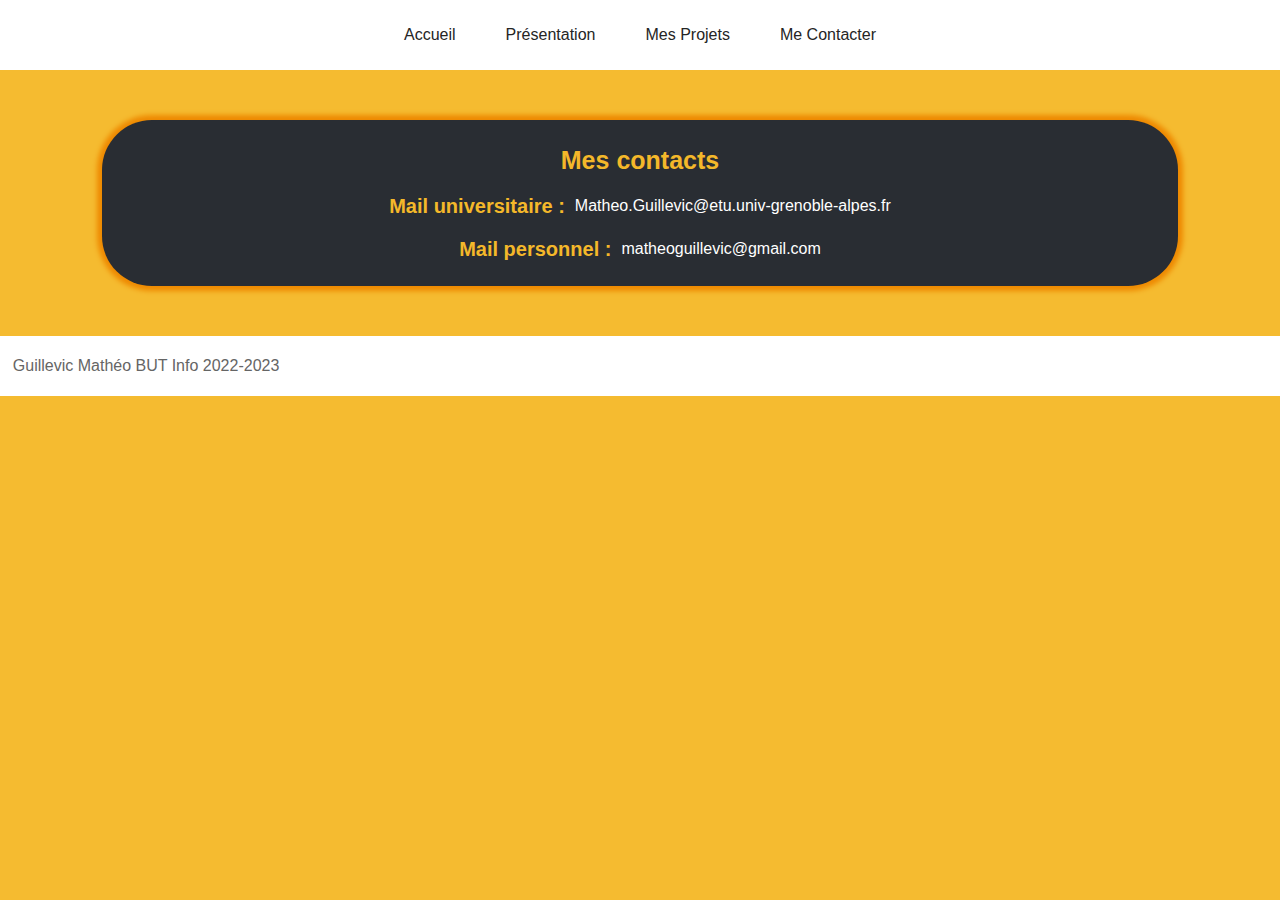
<file: me-contacter.html>
<!DOCTYPE html>
<html lang="en">

<head>
    <meta charset="UTF-8">
    <meta name="viewport" content="width=device-width, initial-scale=1.0">
    <title>Me Contacter</title>
    <link rel="stylesheet" href="style.css">
</head>

<body>
    <header>
        <ul class="nav_bar">
            <li class="nav_bar_item"><a href="index.html">Accueil</a></li>
            <li class="nav_bar_item"><a href="presentation.html">Présentation</a></li>
            <li class="nav_bar_item"><a href="mes-projets.html">Mes Projets</a></li>
            <li class="nav_bar_item"><a href="me-contacter.html">Me Contacter</a></li>
        </ul>
    </header>
    <main class="page_sec">
        <section class="block_contact">
            <div class="contact">
                <h1>Mes contacts</h1>
            </div>
            
            <div class="contact">
                <h2>Mail universitaire :</h2>
                <p>Matheo.Guillevic@etu.univ-grenoble-alpes.fr</p>
            </div>
            <div class="contact">
                <h2>Mail personnel :</h2>
                <p>matheoguillevic@gmail.com</p>
            </div>
            
        </section>
    </main>
    <footer>
        <p>Guillevic Mathéo BUT Info 2022-2023</p>

    </footer>
</body>

</html>
</file>
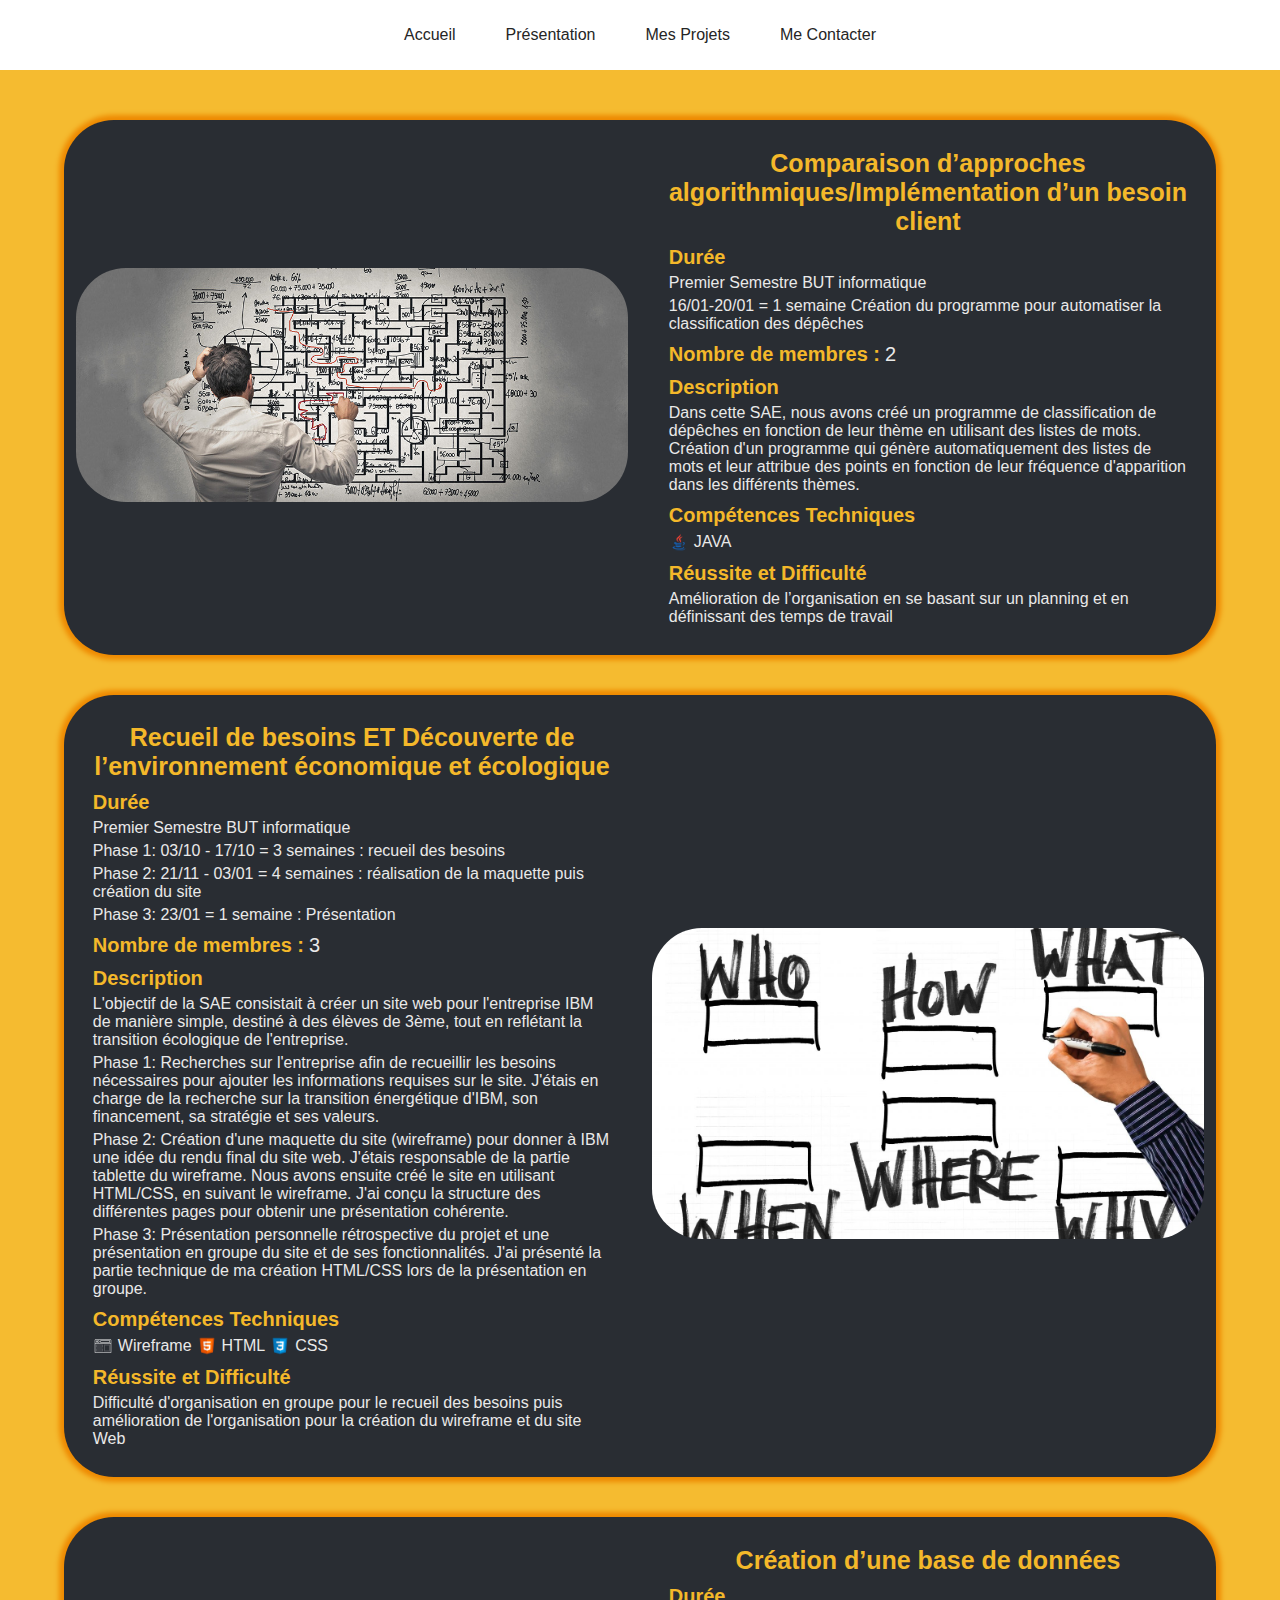
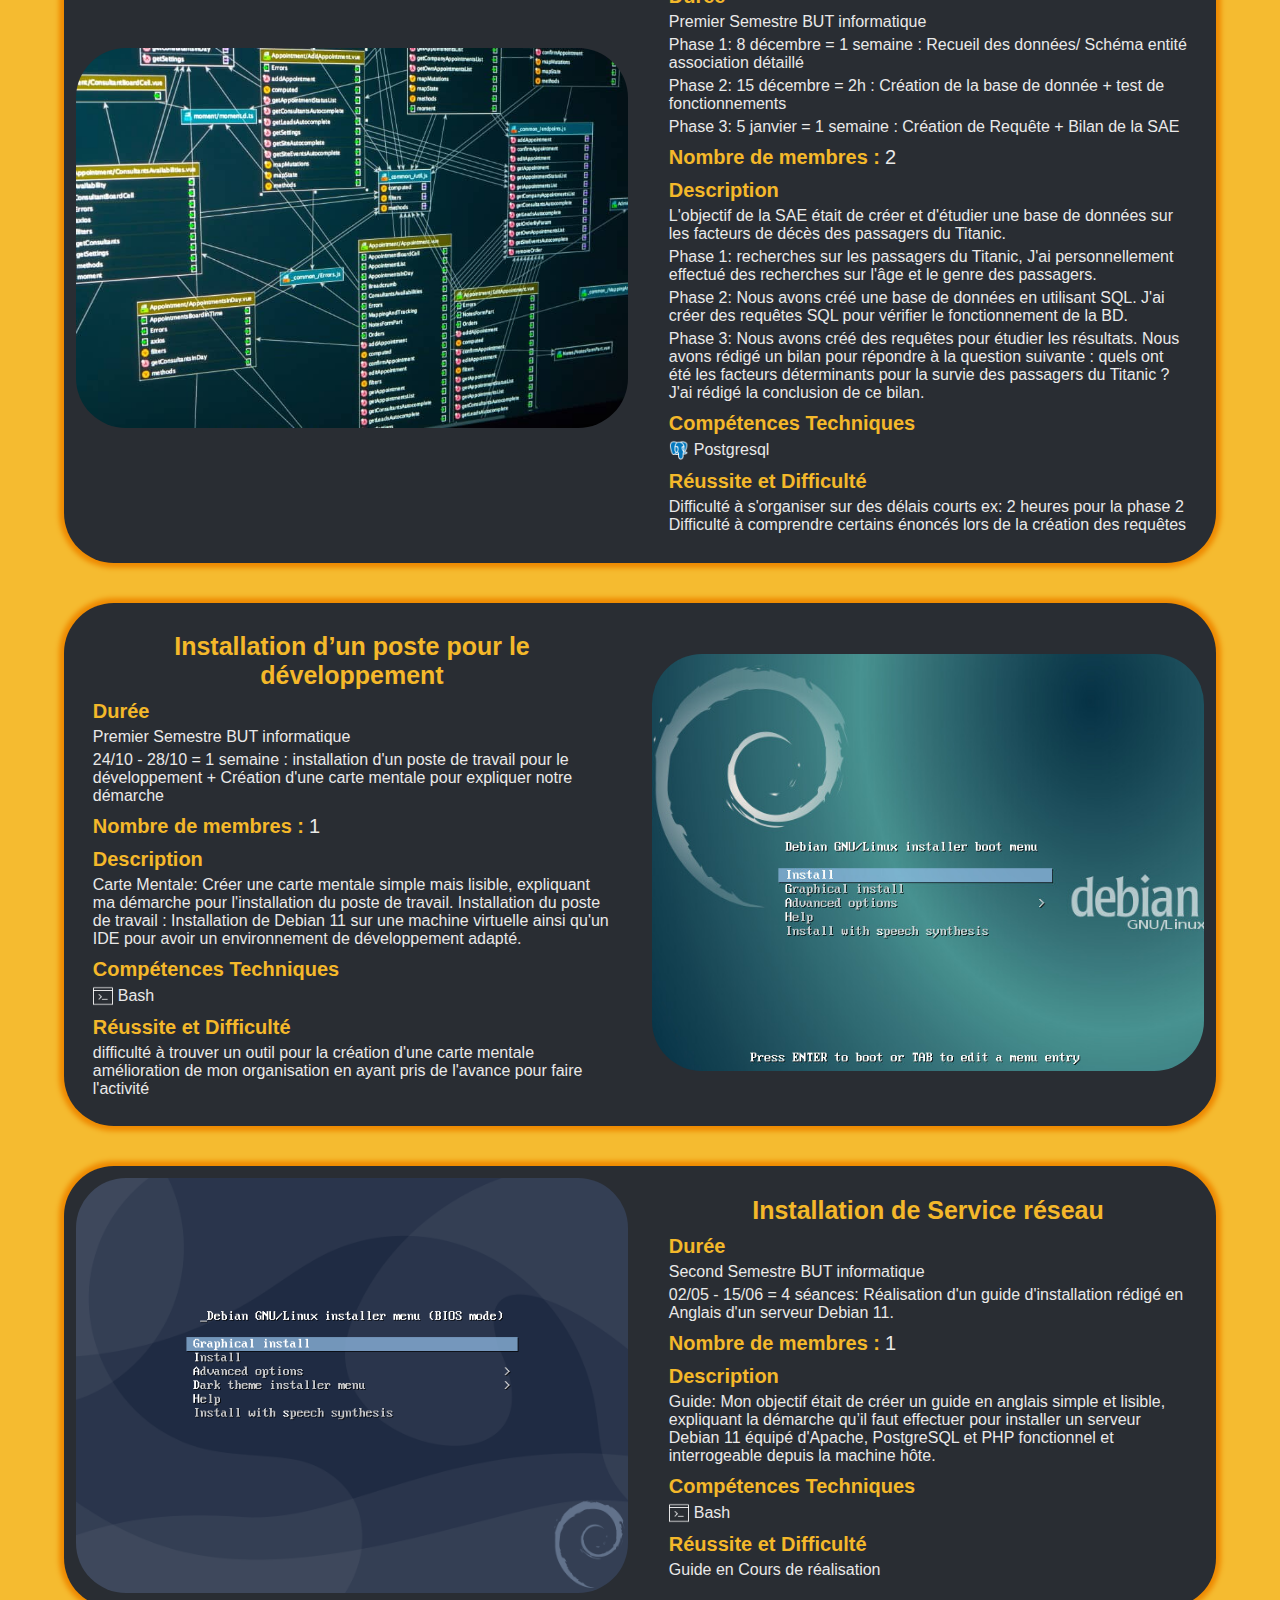
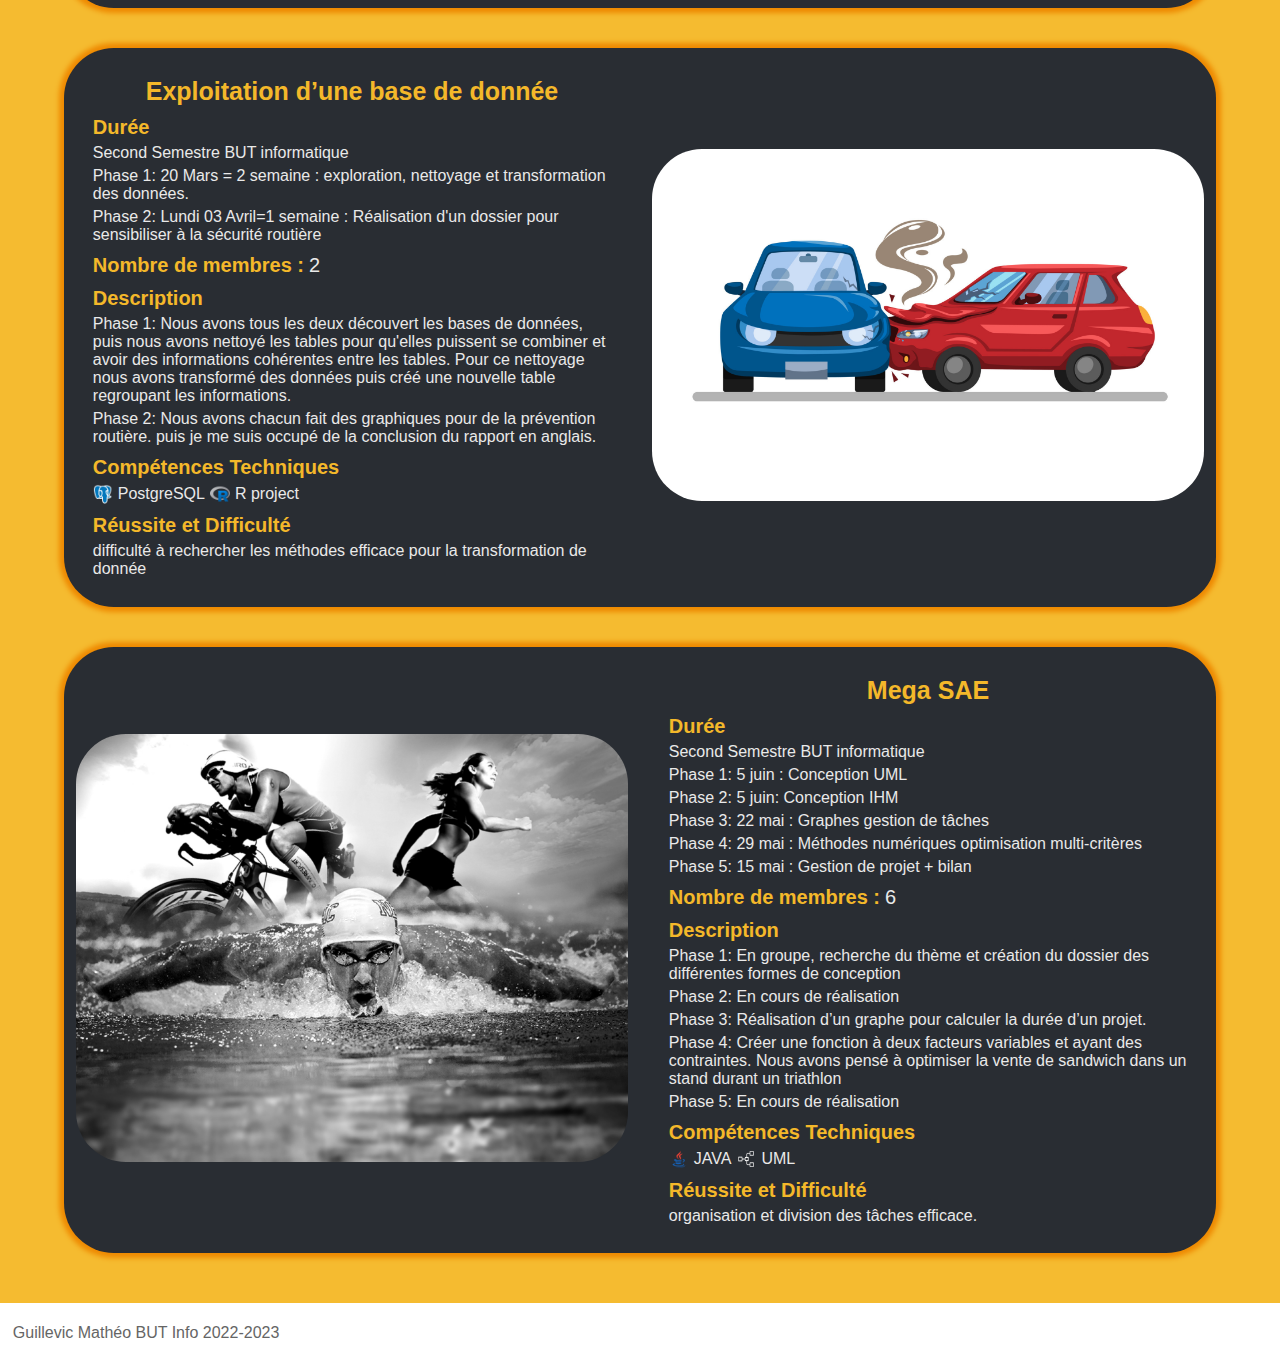
<file: mes-projets.html>
<!DOCTYPE html>
<html lang="en">

<head>
    <meta charset="UTF-8">
    <meta name="viewport" content="width=device-width, initial-scale=1.0">
    <title>Mes Projets</title>
    <link rel="stylesheet" href="style.css">
</head>

<body>
    <header>
        <ul class="nav_bar">
            <li class="nav_bar_item"><a href="index.html">Accueil</a></li>
            <li class="nav_bar_item"><a href="presentation.html">Présentation</a></li>
            <li class="nav_bar_item"><a href="mes-projets.html">Mes Projets</a></li>
            <li class="nav_bar_item"><a href="me-contacter.html">Me Contacter</a></li>
        </ul>
    </header>

    <main class="page_sec">    
        <section class="block_sec">
            <article>
                <figure>
                    <img class="img_block" src="img/complexite.jpg" alt="">
                </figure>
                    <!--https://lejournalabrasif.fr/la-complexite-ce-nest-pas-complique/-->
            </article>
            <article>
                <div class="content_proj">
                    <h1>Comparaison d’approches algorithmiques/Implémentation d’un besoin client</h1>
                    <div class="duree">
                        <h2>Durée</h2>
                        <p>Premier Semestre BUT informatique</p>
                        <p >16/01-20/01 = 1 semaine Création du programme pour automatiser la classification des dépêches </p>
                    </div>
                    <div class="nb_membre">
                        <h2>Nombre de membres :</h2> <p>2</p>
                    </div>
                    <div class="description">
                        <h2>Description</h2>
                        <p >Dans cette SAE, nous avons créé un programme de classification de dépêches en fonction de leur thème en utilisant des listes de mots.
                        Création d'un programme qui génère automatiquement des listes de mots et leur attribue des points en fonction de leur fréquence d'apparition dans les différents thèmes.</p>
                    </div>
                    <div class="competence_tech">
                        <h2>Compétences Techniques</h2>
                        <div class="icon_text">
                            <img class="icon_tech" src="img/icons8-logo-java-coffee-cup-48.png" alt="">
                            <p>JAVA</p> 
                        </div>
                    </div>
                    <div class="reussite">
                        <h2>Réussite et Difficulté</h2>
                        <p >Amélioration de l’organisation en se basant sur un planning et en définissant des temps de travail</p>
                    </div>
                </div>
            </article>
        </section>

        <section class="block_sec">
            <article>
                <div class="content_proj">
                    <h1>Recueil de besoins ET Découverte de l’environnement économique et écologique</h1>
                    <div class="duree">
                        <h2>Durée</h2>
                        <p>Premier Semestre BUT informatique</p>
                        <p>Phase 1: 03/10 - 17/10 = 3 semaines : recueil des besoins </p>
                        <p>Phase 2: 21/11 - 03/01 = 4 semaines : réalisation de la maquette puis création du site</p>
                        <p>Phase 3: 23/01 = 1 semaine : Présentation</p>
                    </div>
                    <div class="nb_membre">
                        <h2>Nombre de membres :</h2> <p>3</p>
                    </div>
                    <div class="description">
                        <h2>Description</h2>
                        <p >L'objectif de la SAE consistait à créer un site web pour l'entreprise IBM de manière simple, destiné à des élèves de 3ème, tout en reflétant la transition écologique de l'entreprise.</p>
                        <p>
                            Phase 1: Recherches sur l'entreprise afin de recueillir les besoins nécessaires pour ajouter les informations requises sur le site. J'étais en charge de la recherche sur la transition énergétique d'IBM, son financement, sa stratégie et ses valeurs.
                        </p>
                        <p>
                            Phase 2: Création d'une maquette du site (wireframe) pour donner à IBM une idée du rendu final du site web. J'étais responsable de la partie tablette du wireframe. Nous avons ensuite créé le site en utilisant HTML/CSS, en suivant le wireframe. J'ai conçu la structure des différentes pages pour obtenir une présentation cohérente.
                        </p>
                        <p>
                            Phase 3: Présentation personnelle rétrospective du projet et une présentation en groupe du site et de ses fonctionnalités. J'ai présenté la partie technique de ma création HTML/CSS lors de la présentation en groupe.
                        </p>
                    </div>
                    <div class="competence_tech">
                        <h2>Compétences Techniques</h2>
                        <div class="icon_text">
                            <img class="icon_tech" src="img/icons8-web-80.png" alt=""><p>Wireframe</p>
                            <img class="icon_tech" src="img/icons8-html-5-48.png" alt=""><p>HTML</p>
                            <img class="icon_tech" src="img/icons8-css-48.png" alt=""><p>CSS</p>
                        </div>
                    </div>
                    <div class="reussite">
                        <h2>Réussite et Difficulté</h2>
                        <p >    
                            Difficulté d'organisation en groupe pour le recueil des besoins 
                            puis amélioration de l'organisation pour la création du wireframe et du site Web                            
                        </p>
                    </div>
                </div>   

            </article>
            <article>
                <figure>
                    <img class="img_block" src="img/recueil.jpg" alt="">
                </figure>
                <!-- https://doc.jeedom.com/fr_FR/howtoadvance/debian.installation-->
            </article>
        </section>
        
        <section class="block_sec">
            <article>
                <figure>
                    <img class="img_block" src="img/sql.jpeg" alt="">
                </figure>
                <!--https://www.ambient-it.net/meilleures-base-de-donnees/-->
            </article>
            <article>
                <div class="content_proj">
                    <h1>Création d’une base de données</h1>
                    <div class="duree">
                        <h2>Durée</h2>
                        <p>Premier Semestre BUT informatique</p>
                        <p >Phase 1: 8 décembre = 1 semaine : Recueil des données/ Schéma entité association détaillé </p>
                        <p>Phase 2: 15 décembre = 2h : Création de la base de donnée + test de fonctionnements </p>
                        <p>Phase 3: 5 janvier = 1 semaine : Création de Requête + Bilan de la SAE</p>
                    </div>
                    <div class="nb_membre">
                        <h2>Nombre de membres :</h2> <p>2</p>
                    </div>
                    <div class="description">
                        <h2>Description</h2>
                        <p >L'objectif de la SAE était de créer et d'étudier une base de données sur les facteurs de décès des passagers du Titanic.</p>
                        <p>
                            Phase 1: recherches sur les passagers du Titanic, J'ai personnellement effectué des recherches sur l'âge et le genre des passagers.
                        </p>
                        <p>
                            Phase 2: Nous avons créé une base de données en utilisant SQL. J'ai créer des requêtes SQL pour vérifier le fonctionnement de la BD.
                        </p>
                        <p>
                            Phase 3: Nous avons créé des requêtes pour étudier les résultats. Nous avons rédigé un bilan pour répondre à la question suivante : quels ont été les facteurs déterminants pour la survie des passagers du Titanic ? J'ai rédigé la conclusion de ce bilan.
                        </p>
                    </div>
                    <div class="competence_tech">
                        <h2>Compétences Techniques</h2>
                        <div class="icon_text">
                            <img class="icon_tech" src="img/icons8-postgresql-48.png" alt=""><p>Postgresql</p>
                        </div>
                    </div>
                    <div class="reussite">
                        <h2>Réussite et Difficulté</h2>
                        <p >Difficulté à s'organiser sur des délais courts ex: 2 heures pour la phase 2
                            Difficulté à comprendre certains énoncés lors de la création des requêtes</p>
                    </div>
                </div>   
            </article>
        </section>

        <section class="block_sec">
            <article>
                <div class="content_proj">
                    <h1>Installation d’un poste pour le développement</h1>
                    <div class="duree">
                        <h2>Durée</h2>
                        <p>Premier Semestre BUT informatique</p>
                        <p >24/10 - 28/10 = 1 semaine : installation d'un poste de travail pour le développement + Création d'une carte mentale pour expliquer notre démarche
                        </p>
                    </div>
                    <div class="nb_membre">
                        <h2>Nombre de membres :</h2> <p>1</p>
                    </div>
                    <div class="description">
                        <h2>Description</h2>
                        <p >Carte Mentale: Créer une carte mentale simple mais lisible, expliquant ma démarche pour l'installation du poste de travail.
                            Installation du poste de travail : Installation de Debian 11 sur une machine virtuelle ainsi qu'un IDE pour avoir un environnement de développement adapté.
                            </p>
                    </div>
                    <div class="competence_tech">
                        <h2>Compétences Techniques</h2>
                        <div class="icon_text">
                            <img class="icon_tech" src="img/icons8-console-50.png" alt=""><p>Bash</p>
                        </div>
                    </div>
                    <div class="reussite">
                        <h2>Réussite et Difficulté</h2>
                        <p >difficulté à trouver un outil pour la création d'une carte mentale
                            amélioration de mon organisation en ayant pris de l'avance pour faire l'activité</p>
                    </div>
                </div>
            </article>
            <article>
                <figure>
                    <img class="img_block" src="img/debian.png" alt="">
                </figure>
                <!--https://la-gestion-de-projet-facile.fr/le-recueil-de-besoin-simple-avec-cqqcoqp-->
            </article>
        </section>

        <section class="block_sec">
            <article>
                <figure>
                    <img class="img_block" src="img/debian-serv.png" alt="">
                </figure>
                <!--https://la-gestion-de-projet-facile.fr/le-recueil-de-besoin-simple-avec-cqqcoqp-->
            </article>
            <article>
                <div class="content_proj">
                    <h1>Installation de Service réseau</h1>
                    <div class="duree">
                        <h2>Durée</h2>
                        <p>Second Semestre BUT informatique</p>
                        <p>02/05 - 15/06 = 4 séances: Réalisation d'un guide d'installation rédigé en Anglais d'un serveur Debian 11. </p>
                    </div>
                    <div class="nb_membre">
                        <h2>Nombre de membres :</h2> <p>1</p>
                    </div>
                    <div class="description">
                        <h2>Description</h2>
                        <p >Guide: Mon objectif était de créer un guide en anglais simple et lisible, expliquant la démarche 
                            qu’il faut effectuer pour installer un serveur Debian 11  équipé d'Apache, PostgreSQL et PHP fonctionnel 
                            et interrogeable depuis la machine hôte.</p>
                    </div>
                    <div class="competence_tech">
                        <h2>Compétences Techniques</h2>
                        <div class="icon_text">
                            <img class="icon_tech" src="img/icons8-console-50.png" alt=""><p>Bash</p>
                        </div>
                    </div>
                    <div class="reussite">
                        <h2>Réussite et Difficulté</h2>
                        <p >Guide en Cours de réalisation</p>
                    </div>
                </div>
            </article>
        </section>
        
        <section class="block_sec">
            <article>
                <div class="content_proj">
                    <h1>Exploitation d’une base de donnée</h1>
                    <div class="duree">
                        <h2>Durée</h2>
                        <p>Second Semestre BUT informatique</p>
                        <p>Phase 1: 20 Mars = 2 semaine : exploration, nettoyage et transformation des données.</p>
                        <p>Phase 2: Lundi 03 Avril=1 semaine : Réalisation d'un dossier pour sensibiliser à la sécurité routière</p>
                    </div>
                    <div class="nb_membre">
                        <h2>Nombre de membres :</h2> <p>2</p>
                    </div>
                    <div class="description">
                        <h2>Description</h2>
                        <p >Phase 1: Nous avons tous les deux découvert les bases de données, puis nous avons nettoyé les tables pour 
                            qu'elles puissent se combiner et avoir des informations cohérentes entre les tables. Pour ce nettoyage nous avons 
                            transformé des données puis créé une nouvelle table regroupant les informations.</p>
                            <p>Phase 2: Nous avons chacun fait des graphiques pour de la prévention routière. puis je me suis occupé de 
                            la conclusion du rapport en anglais.
                            </p>

                    </div>
                    <div class="competence_tech">
                        <h2>Compétences Techniques</h2>
                        <div class="icon_text">
                            <img class="icon_tech" src="img/icons8-postgresql-48.png" alt=""><p>PostgreSQL</p>
                            <img class="icon_tech" src="img/icons8-r-project-48.png" alt=""><p>R project</p>
                        </div>
                    </div>
                    <div class="reussite">
                        <h2>Réussite et Difficulté</h2>
                        <p>difficulté à rechercher les méthodes efficace pour la transformation de donnée</p>
                    </div>
                </div>
            </article>
            <article>
                <figure>
                    <img class="img_block" src="img/accident.jpg" alt="">
                </figure>
                <!--https://la-gestion-de-projet-facile.fr/le-recueil-de-besoin-simple-avec-cqqcoqp-->
            </article>
        </section>

        <section class="block_sec">
            <article>
                <figure>
                    <img class="img_block" src="img/triathlon.jpg" alt="">
                </figure>
                <!--https://la-gestion-de-projet-facile.fr/le-recueil-de-besoin-simple-avec-cqqcoqp-->
            </article>
            <article>
                <div class="content_proj">
                    <h1>Mega SAE</h1>
                    <div class="duree">
                        <h2>Durée</h2>
                        <p>Second Semestre BUT informatique</p>
                        <p>Phase 1: 5 juin : Conception UML</p>
                        <p>Phase 2: 5 juin:  Conception IHM</p>
                        <p>Phase 3: 22 mai : Graphes gestion de tâches</p>
                        <p>Phase 4: 29 mai : Méthodes numériques optimisation multi-critères</p>
                        <p> Phase 5: 15 mai : Gestion de projet + bilan</p>                            
                    </div>
                    <div class="nb_membre">
                        <h2>Nombre de membres :</h2> <p>6</p>
                    </div>
                    <div class="description">
                        <h2>Description</h2>
                        <p>Phase 1: En groupe, recherche du thème et création du dossier des différentes formes de conception</p>
                        <p>Phase 2: En cours de réalisation </p>
                        <p>Phase 3: Réalisation d’un graphe pour calculer la durée d’un projet.</p>
                        <p>Phase 4: Créer une fonction à deux facteurs variables et ayant des contraintes. 
                            Nous avons pensé à optimiser la vente de sandwich dans un stand durant un triathlon</p>
                        <p>Phase 5: En cours de réalisation</p>
                    </div>
                    <div class="competence_tech">
                        <h2>Compétences Techniques</h2>
                        <div class="icon_text">
                            <img class="icon_tech" src="img/icons8-logo-java-coffee-cup-48.png" alt=""><p>JAVA</p>
                            <img class="icon_tech" src="img/icons8-tâches-en-série-64.png" alt=""><p>UML</p>
                        </div>
                    </div>
                    <div class="reussite">
                        <h2>Réussite et Difficulté</h2>
                        <p>organisation et division des tâches efficace.</p>
                    </div>
                </div>
            </article>
        </section>

    </main>

    <footer>
        <p>Guillevic Mathéo BUT Info 2022-2023</p>

    </footer>

</body>

</html>
</file>
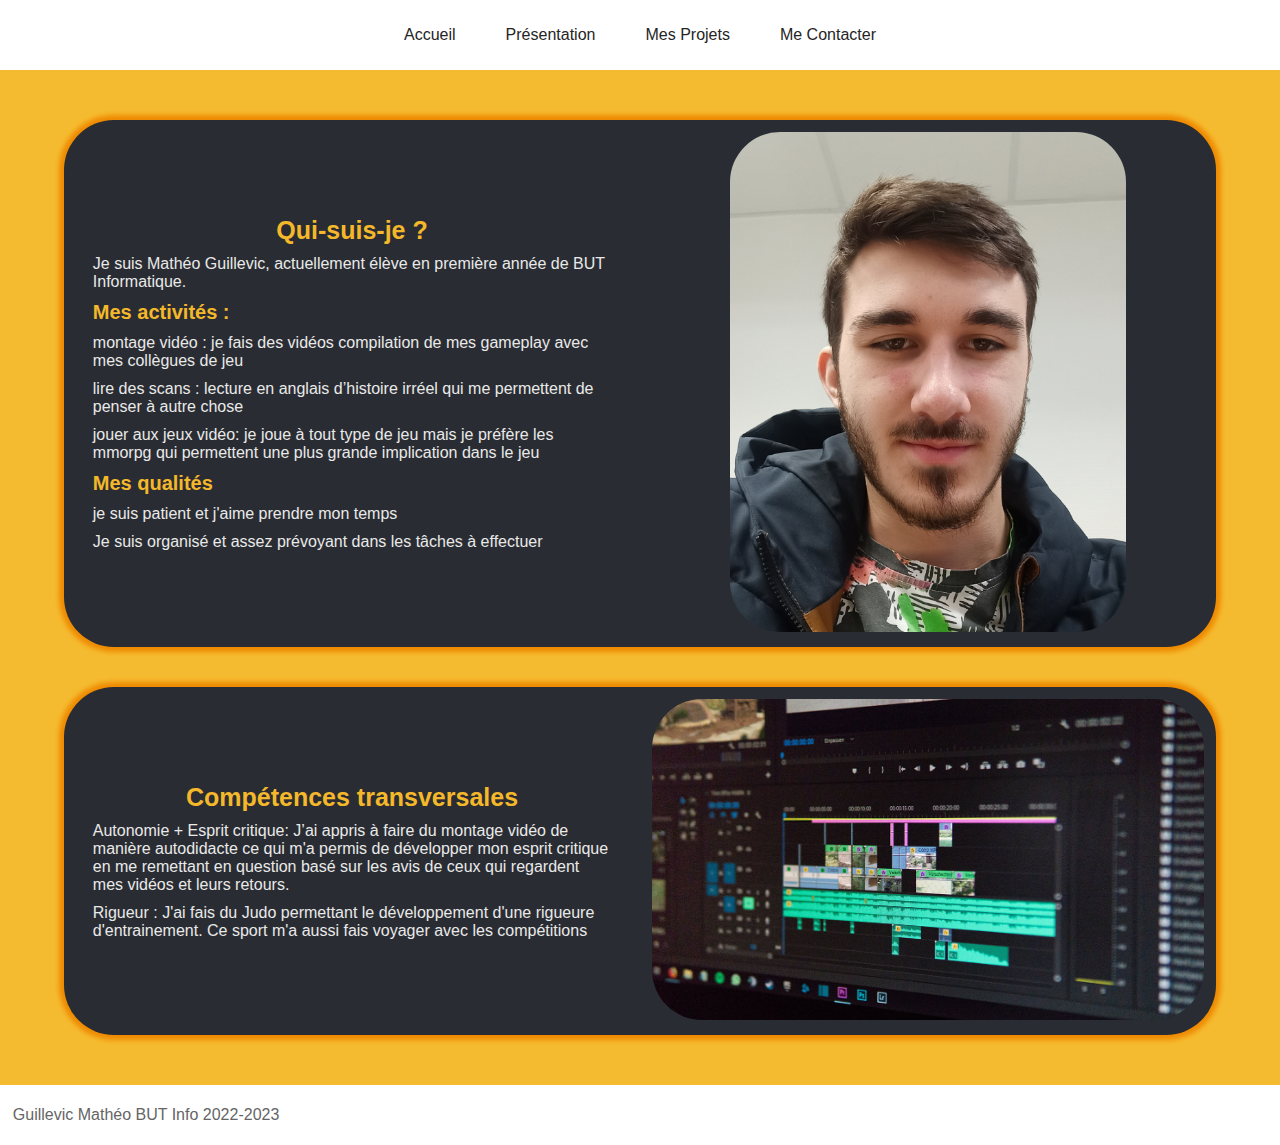
<file: presentation.html>
<!DOCTYPE html>
<html lang="en">

<head>
    <meta charset="UTF-8">
    <meta name="viewport" content="width=device-width, initial-scale=1.0">
    <title>Présentation</title>
    <link rel="stylesheet" href="style.css">
</head>

<body>
    <header>
        <ul class="nav_bar">
            <li class="nav_bar_item"><a href="index.html">Accueil</a></li>
            <li class="nav_bar_item"><a href="presentation.html">Présentation</a></li>
            <li class="nav_bar_item"><a href="mes-projets.html">Mes Projets</a></li>
            <li class="nav_bar_item"><a href="me-contacter.html">Me Contacter</a></li>
        </ul>
    </header>
    <main class="page_sec">
        <section class="block_sec">
            <article>
                <div class="content_proj">
                    <h1>Qui-suis-je ?</h1>
                    <p>Je suis Mathéo Guillevic, actuellement élève en première année de BUT Informatique.</p>
                    <h2>Mes activités :</h2>
                    <p>montage vidéo : je fais des vidéos compilation de mes gameplay avec mes collègues de jeu</p>
                    <p>lire des scans : lecture en anglais d’histoire irréel qui me permettent de penser à autre chose</p>
                    <p>jouer aux jeux vidéo: je joue à tout type de jeu mais je préfère les mmorpg qui permettent une plus grande implication dans le jeu</p>
                    <h2>Mes qualités</h2>
                    <p>je suis patient et j'aime prendre mon temps</p>
                    <p>Je suis organisé et assez prévoyant dans les tâches à effectuer</p> 
                </div>
            </article>
            <article>
                <figure>
                    <img class="img_block" src="img/portrait.jpg" alt="">
                </figure>
            </article>
        </section>
        
        <section class="block_sec">
            <article>
                <div class="content_proj">
                    <h1>Compétences transversales</h1>
                    <p> Autonomie + Esprit critique:
                        J’ai appris à faire du montage vidéo de manière autodidacte ce qui m'a permis de développer mon esprit critique 
                        en me remettant en question basé sur les avis de ceux qui regardent mes vidéos et leurs retours.
                    </p>
                    <p>
                        Rigueur :
                        J'ai fais du Judo permettant le développement d'une rigueure d'entrainement. Ce sport m'a aussi fais voyager avec les compétitions
                    </p>
                </div>
            </article>
            <article>
                <figure>
                    <img class="img_block" src="img/Premiere_pro.jpg" alt="">
                </figure>
            </article>
        </section>
    </main>
    <footer>
        <p>Guillevic Mathéo BUT Info 2022-2023</p>

    </footer>

</body>

</html>
</file>
<file: style.css>
body{
    margin: 0;
    display: flex;
    flex-direction: column;
    font-family: Arial, Helvetica, sans-serif;
    background-color: #F5BB30;;
    min-width: 500px;
    gap: 50px;
}
p{
    margin: 0;
}
main{
    display: flex;
    flex-direction: column;
    gap: 40px;
}
/* navbar */
header{
    background-color: #FFF;
    height: 70px;
    display: flex;
    flex-direction: column;
    justify-content: center;
    align-items: center;
    top: 0px;
    min-width: 500px;
}
.nav_bar{
    display: flex;
    flex-direction: row;
    gap: 20px;
    margin: 0;
    padding: 0;
}
.nav_bar_item{
    list-style: none;
    background-color: #FFF;
    border-radius: 10px;
    box-shadow: none;
    transition: all 0.3s;
    text-align: center;
    display: flex;
    align-items: center;
}

.nav_bar_item a {
    text-decoration: none;
    color: #252525;
    padding: 15px;
}

.nav_bar_item:hover{
    box-shadow: 0px 0px 15px #EE8A02, 
    0px 0px 0px 2px #EE8A02;
}

/* landing page */

.landing figure{
    background-color: #F5BB30;
    height: 200px;
    display: flex;
    flex-direction: column;
    justify-content: center;
    align-items: center;
    margin:0;
}

.landing h1{
    font-size: 60px;
    opacity: 1;
    padding: 10px;
    color: #292D33;
    border: 5px solid #292D33;
    border-radius: 10px;
    transition: border 1s, background-color 1s;
    animation: float 4s ease-in-out infinite;
}


/* block de navigation */
.block_acc{
    display: flex;
    flex-direction: row;
    gap: 50px;
    justify-content: center;
    flex-wrap: wrap;
}
.block_acc a{
    border: 5px solid #292D33;
    border-radius: 10px;
    width: 20%;
    color: black;
    text-decoration: none;
    transition: all 1s;
    min-width: 300px;
    min-height: 300px;
    display: flex;
    background-color: #FFF;
}
.block_acc figure{
    margin: 0;
    width: 300;
    height: 200px;
}
.block_acc article{
    display: flex;
    flex-direction: column;
    align-items: center;
    padding: 5%;
    text-align: center;
}

.block_acc a:hover{
    border: 5px solid;
    background-color: #cfcfcf;
    scale: 1.02;
}
.block_acc figure{
    width: 100px;
    height: 100px;
}
.logo{
    width: 100%;
    height: auto;
}


/* page secondaire */
/*
.page_sec{
    background: linear-gradient(to bottom, rgba(243,243,243,0) 80%, rgba(243,243,243,1) 100%),
    linear-gradient(to top, rgba(243,243,243,0) 90%, rgba(243,243,243,1) 100%), url(img/endless-constellation.svg);
}
*/
/* block des pages secondaires */
.block_sec{
    border-radius: 50px;
    width: 90%;
    margin: auto;
    background-color: #292D33;
    box-shadow: 0px 0px 5px 5px #EE8A02;
    min-width: 500px;
    display: flex;
    flex-direction: row;
    flex-wrap: wrap;
    justify-content: center;
}
.block_sec article{
    display: flex;
    justify-content: center;
    width: 50%;
    align-items: center;
    min-width: 500px;
}
.content_proj{
    display: flex;
    flex-direction: column;
    padding: 5%;
    font-size: 16px;
    gap: 10px;
    color: #E9E9E9;
}

.content_proj h2{
    font-size: 20px;
    margin: 0;
    color: #F4B82A;
}
.content_proj div p{
    font-size: 16px;
}
.content_proj div {
    display: flex;
    flex-direction: column;
    width: 100%;
    gap: 5px;
}
.content_proj .nb_membre{
    display: flex;
    flex-direction: row;
}
.content_proj .nb_membre p{
    font-size: 20px;
}
.content_proj .icon_tech{
    width: 20px;
    height: auto;
}
.content_proj .competence_tech .icon_text{
    display: flex;
    flex-direction: row;
    align-items: center;
}


.block_sec h1{
    text-align: center;
    font-family: Verdana, Geneva, Tahoma, sans-serif;
    font-size: 25px;
    margin: 0;
    color: #F4B82A;
}
.block_sec ul{
    margin: 0;
}


/* pour présentation */

.block_sec .img_block{
    width: 100%;
    height: 100%;
    border-radius: 50px;
    max-height: 500px;
    box-shadow: none;
    transition: all 0.5s;
}

.block_sec figure{
    margin: 0;
    padding: 2%;
}
.block_sec .img_block:hover{
    box-shadow: 0px 0px 10px #FFF;
    transform: scale(1.03);
}



/*Me contacter*/
.block_contact{
    border-radius: 50px;
    width: 80%;
    margin: auto;
    background-color: #292D33;
    box-shadow: 0px 0px 5px 5px #EE8A02;
    min-width: 500px;
    display: flex;
    flex-direction: column;
    flex-wrap: wrap;
    justify-content: center;
    padding: 2%;
    gap: 20px;
}
.contact{
    display: flex;
    flex-direction: row;
    align-items: center;
    justify-content: center;
    gap: 10px;
    min-width: 500px;
}
.contact h1{
    text-align: center;
    font-family: Verdana, Geneva, Tahoma, sans-serif;
    font-size: 25px;
    margin: 0;
    color: #F4B82A;
}
.contact h2{
    font-size: 20px;
    margin: 0;
    color: #F4B82A;
}
.contact{
    color: #FFF;
}
/* footer */


footer{
    background-color: #FFF;
    display: flex;
    flex-direction: column;
    justify-content: center;
    height: 60px;
    width: 100%;
    position: relative;
    bottom: 0;
}
footer p{
    padding: 1%;
    color: #656565;
}
</file>
